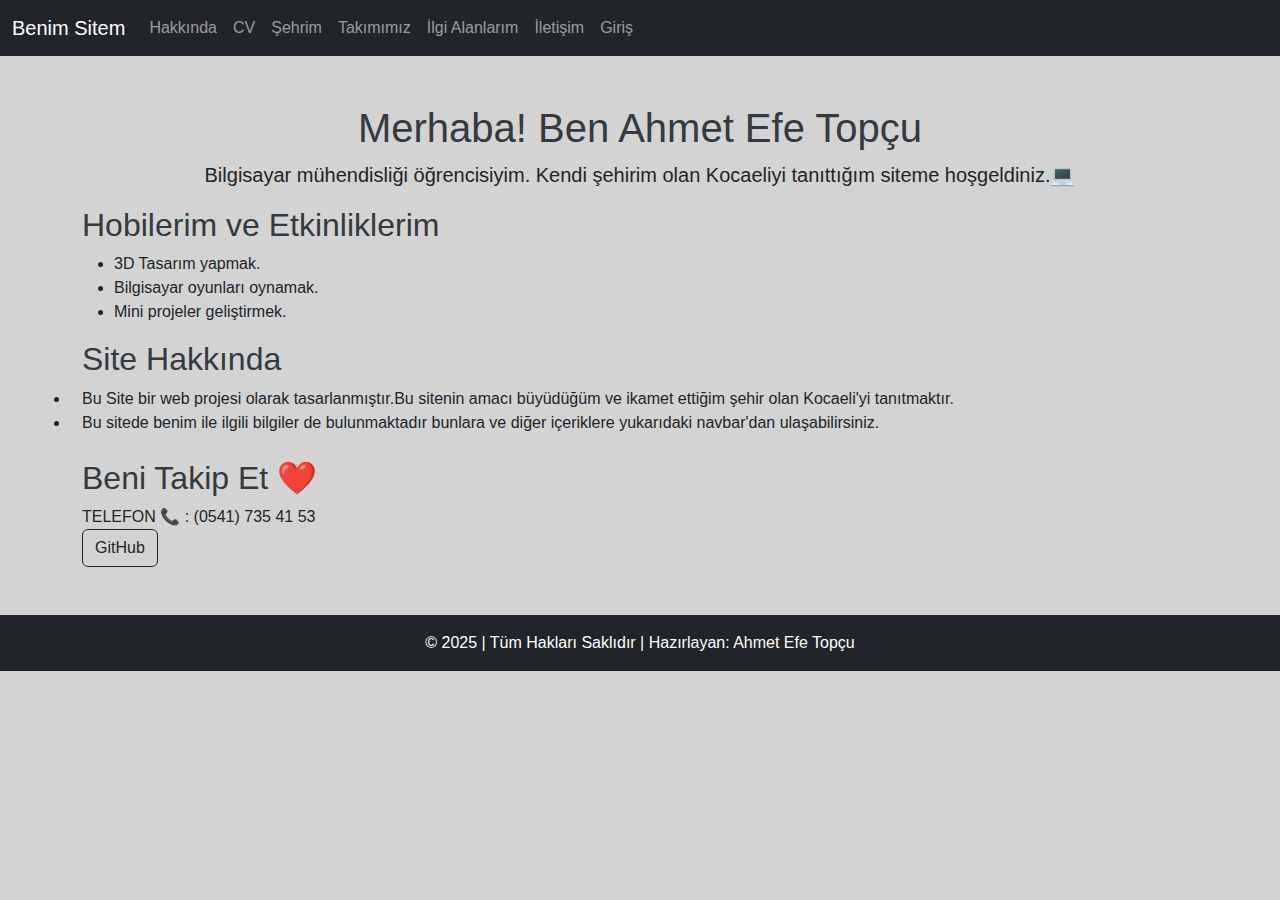
<file: index.html>
<!DOCTYPE html>
<html lang="tr">
<head>
  <meta charset="UTF-8">
  <title>Benim Web Sitem</title>
  <meta name="viewport" content="width=device-width, initial-scale=1">
  <link href="https://cdn.jsdelivr.net/npm/bootstrap@5.3.2/dist/css/bootstrap.min.css" rel="stylesheet">
  <link href="style.css" rel="stylesheet">
</head>
<body>

  <!-- 🧭 NAVBAR(Navigasyon çubuğu) -->
  <nav class="navbar navbar-expand-lg navbar-dark bg-dark">
    <div class="container-fluid">
      <a class="navbar-brand" href="#">Benim Sitem </a>
      <button class="navbar-toggler" type="button" data-bs-toggle="collapse" data-bs-target="#menu">
        <span class="navbar-toggler-icon"></span>
      </button>
      <div class="collapse navbar-collapse" id="menu">
        <ul class="navbar-nav me-auto mb-2 mb-lg-0">
          <li class="nav-item"><a class="nav-link" href="index.html">Hakkında</a></li>
          <li class="nav-item"><a class="nav-link" href="cv.html">CV</a></li>
          <li class="nav-item"><a class="nav-link" href="sehrim.html">Şehrim</a></li>
          <li class="nav-item"><a class="nav-link" href="takimimiz.html">Takımımız</a></li>
          <li class="nav-item"><a class="nav-link" href="ilgi-alanlarim.html">İlgi Alanlarım</a></li>
          <li class="nav-item"><a class="nav-link" href="iletisim.html">İletişim</a></li>
          <li class="nav-item"><a class="nav-link" href="login.html">Giriş</a></li>
        </ul>
      </div>
    </div>
  </nav>

  <!-- 🧍 KİŞİSEL TANITIM -->
  <div class="container my-5">
    <h1 class="text-center">Merhaba! Ben Ahmet Efe Topçu</h1>
    <p class="lead text-center">Bilgisayar mühendisliği öğrencisiyim. Kendi şehirim olan Kocaeliyi tanıttığım siteme hoşgeldiniz.💻</p>

    <h2>Hobilerim ve Etkinliklerim</h2>
    <ul>
      <li>3D Tasarım yapmak.</li>
      <li>Bilgisayar oyunları oynamak.</li>
      <li>Mini projeler geliştirmek.</li>
    </ul>

    <h2>Site Hakkında</h2>
    <div class="row">
      <li>Bu Site bir web projesi olarak tasarlanmıştır.Bu sitenin amacı büyüdüğüm ve ikamet ettiğim şehir olan Kocaeli'yi tanıtmaktır.</li>
      <li>Bu sitede benim ile ilgili bilgiler de bulunmaktadır bunlara ve diğer içeriklere yukarıdaki navbar'dan ulaşabilirsiniz.</li>
    </div>

    <h2 class="mt-4">Beni Takip Et ❤️</h2>
    TELEFON 📞 : (0541) 735 41 53<br>
    <a href="https://github.com/GameSwitchZ" target="_blank" class="btn btn-outline-dark">GitHub</a>
  </div>

  <!-- 🦶 FOOTER -->
  <footer class="bg-dark text-white text-center py-3">
    © 2025 | Tüm Hakları Saklıdır | Hazırlayan: Ahmet Efe Topçu
  </footer>

  <script src="https://cdn.jsdelivr.net/npm/bootstrap@5.3.2/dist/js/bootstrap.bundle.min.js"></script>
</body>
</html>
</file>
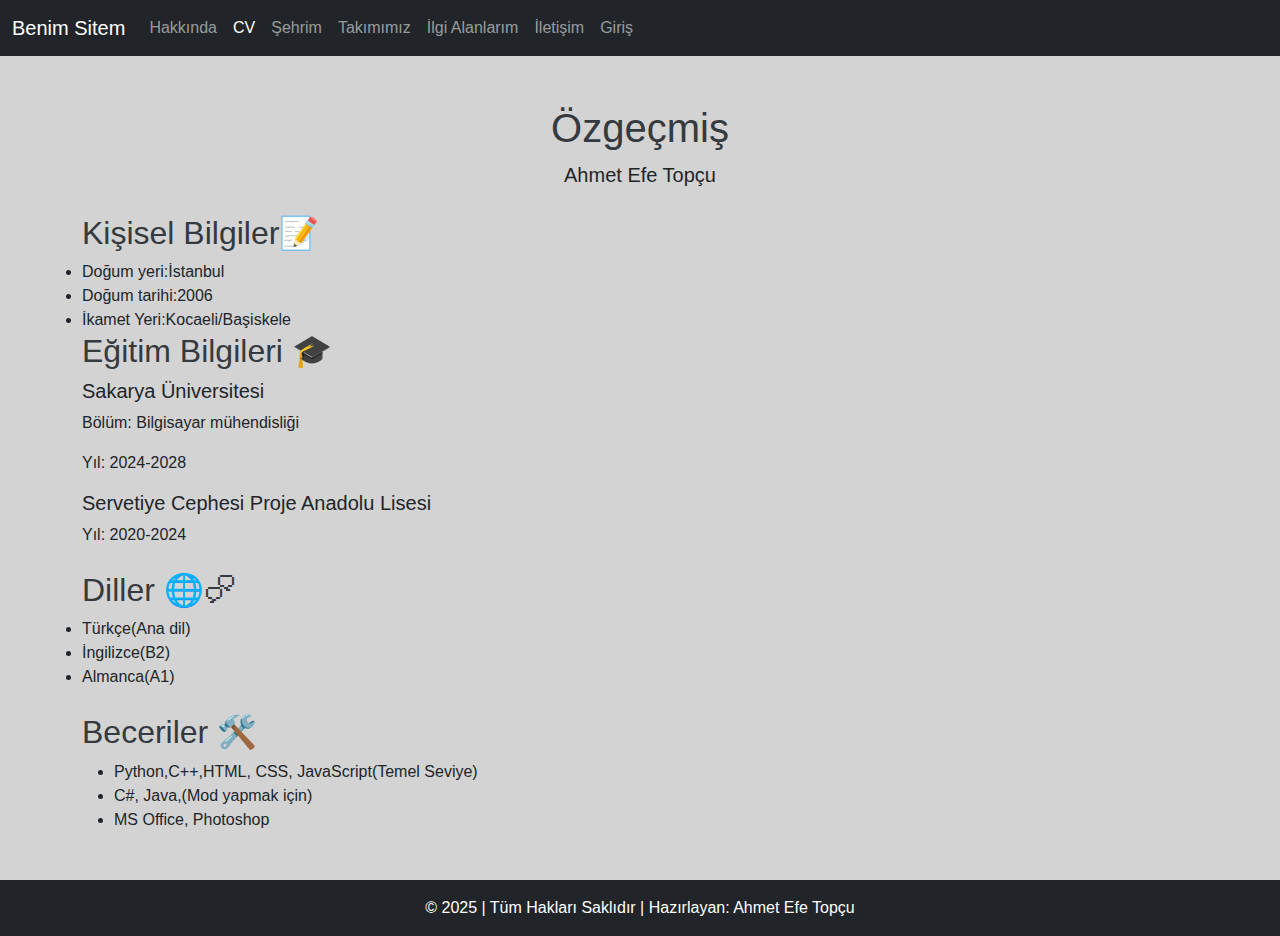
<file: cv.html>
<!DOCTYPE html>
<html lang="tr">
<head>
  <meta charset="UTF-8">
  <title>CV - Benim Web Sitem</title>
  <meta name="viewport" content="width=device-width, initial-scale=1">
  <link href="https://cdn.jsdelivr.net/npm/bootstrap@5.3.2/dist/css/bootstrap.min.css" rel="stylesheet">
  <link href="style.css" rel="stylesheet">
</head>
<body>

  <!-- Navbar -->
  <nav class="navbar navbar-expand-lg navbar-dark bg-dark">
    <div class="container-fluid">
      <a class="navbar-brand" href="#">Benim Sitem</a>
      <button class="navbar-toggler" type="button" data-bs-toggle="collapse" data-bs-target="#menu">
        <span class="navbar-toggler-icon"></span>
      </button>
      <div class="collapse navbar-collapse" id="menu">
        <ul class="navbar-nav me-auto mb-2 mb-lg-0">
          <li class="nav-item"><a class="nav-link" href="index.html">Hakkında</a></li>
          <li class="nav-item"><a class="nav-link active" href="#">CV</a></li>
          <li class="nav-item"><a class="nav-link" href="sehrim.html">Şehrim</a></li>
          <li class="nav-item"><a class="nav-link" href="takimimiz.html">Takımımız</a></li>
          <li class="nav-item"><a class="nav-link" href="ilgi-alanlarim.html">İlgi Alanlarım</a></li>
          <li class="nav-item"><a class="nav-link" href="iletisim.html">İletişim</a></li>
          <li class="nav-item"><a class="nav-link" href="login.html">Giriş</a></li>
        </ul>
      </div>
    </div>
  </nav>

  <!-- Ana İçerik -->
  <main class="container my-5">
    <header class="text-center mb-4">
      <h1>Özgeçmiş</h1>
      <p class="lead">Ahmet Efe Topçu</p>
    </header>
    <section>
      <h2>Kişisel Bilgiler📝</h2>
      <article>
        <li>Doğum yeri:İstanbul</li>
        <li>Doğum tarihi:2006</li>
        <li>İkamet Yeri:Kocaeli/Başiskele</li>
      </article>
    <section>
      <h2>Eğitim Bilgileri 🎓</h2>
      <article>
        <h5>Sakarya Üniversitesi</h5>
        <p>Bölüm: Bilgisayar mühendisliği</p>
        <p>Yıl: 2024-2028</p>
      </article>
      <article>
        <h5>Servetiye Cephesi Proje Anadolu Lisesi</h5>
        <p>Yıl: 2020-2024</p>
      </article>
    </section>

    <section class="mt-4">
      <h2>Diller 🌐🗪</h2>
      <article>
        <li>Türkçe(Ana dil)</li>
        <li>İngilizce(B2)</li>
        <li>Almanca(A1)</li>
      </article>
    </section>

    <section class="mt-4">
      <h2>Beceriler 🛠️</h2>
      <ul>
        <li>Python,C++,HTML, CSS, JavaScript(Temel Seviye)</li>
        <li>C#, Java,(Mod yapmak için)</li>
        <li>MS Office, Photoshop</li>
      </ul>
    </section>
      </ul>
    </aside>
  </main>

  <!-- Footer -->
  <footer class="bg-dark text-white text-center py-3">
    © 2025 | Tüm Hakları Saklıdır | Hazırlayan: Ahmet Efe Topçu
  </footer>

  <script src="https://cdn.jsdelivr.net/npm/bootstrap@5.3.2/dist/js/bootstrap.bundle.min.js"></script>
</body>
</html>
</file>
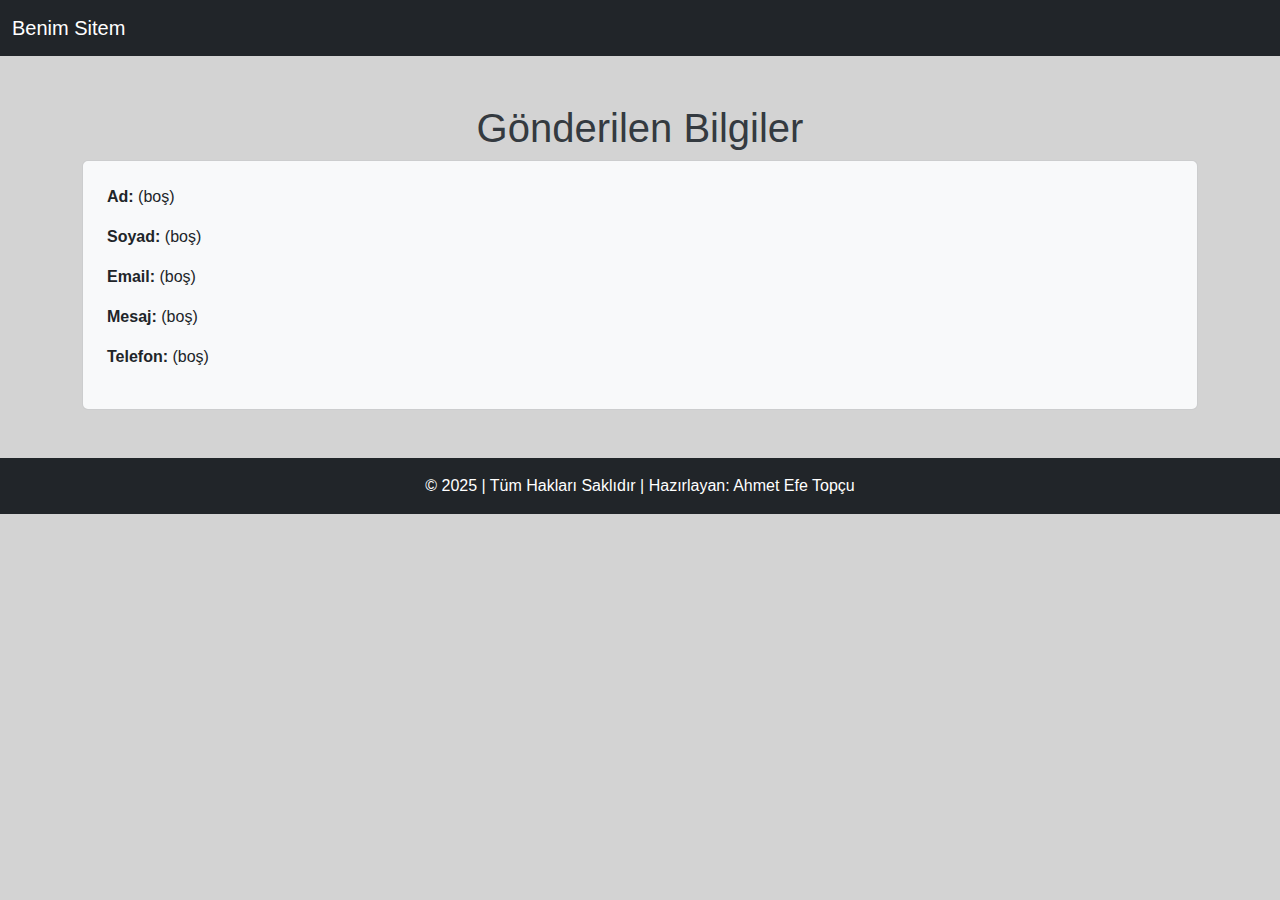
<file: goster.html>
<!DOCTYPE html>
<html lang="tr">
<head>
  <meta charset="UTF-8">
  <title>Gönderilen Bilgiler - Benim Web Sitem</title>
  <meta name="viewport" content="width=device-width, initial-scale=1">
  <link href="https://cdn.jsdelivr.net/npm/bootstrap@5.3.2/dist/css/bootstrap.min.css" rel="stylesheet">
  <link href="style.css" rel="stylesheet">
</head>
<body>

<!-- Navbar -->
<nav class="navbar navbar-expand-lg navbar-dark bg-dark">
  <div class="container-fluid">
    <a class="navbar-brand" href="#">Benim Sitem </a>
  </div>
</nav>

<!-- Bilgiler -->
<div class="container my-5">
  <h1 class="text-center">Gönderilen Bilgiler</h1>
  <div class="card p-4 bg-light">
    <p><strong>Ad:</strong> <span id="gAd"></span></p>
    <p><strong>Soyad:</strong> <span id="gSoyad"></span></p>
    <p><strong>Email:</strong> <span id="gEmail"></span></p>
    <p><strong>Mesaj:</strong> <span id="gMesaj"></span></p>
    <p><strong>Telefon:</strong> <span id="gTelefon"></span></p>
  </div>
</div>

<!-- Footer -->
<footer class="bg-dark text-white text-center py-3">
  © 2025 | Tüm Hakları Saklıdır | Hazırlayan: Ahmet Efe Topçu
</footer>

<script>
  // URL'den parametreleri çekme
  const params = new URLSearchParams(window.location.search);

  document.getElementById("gAd").innerText = params.get("ad") || "(boş)";
  document.getElementById("gSoyad").innerText = params.get("soyad") || "(boş)";
  document.getElementById("gEmail").innerText = params.get("email") || "(boş)";
  document.getElementById("gTelefon").innerText = params.get("Telefon") || "(boş)";
  document.getElementById("gMesaj").innerText = params.get("mesaj") || "(boş)";
</script>

</body>
</html>
</file>
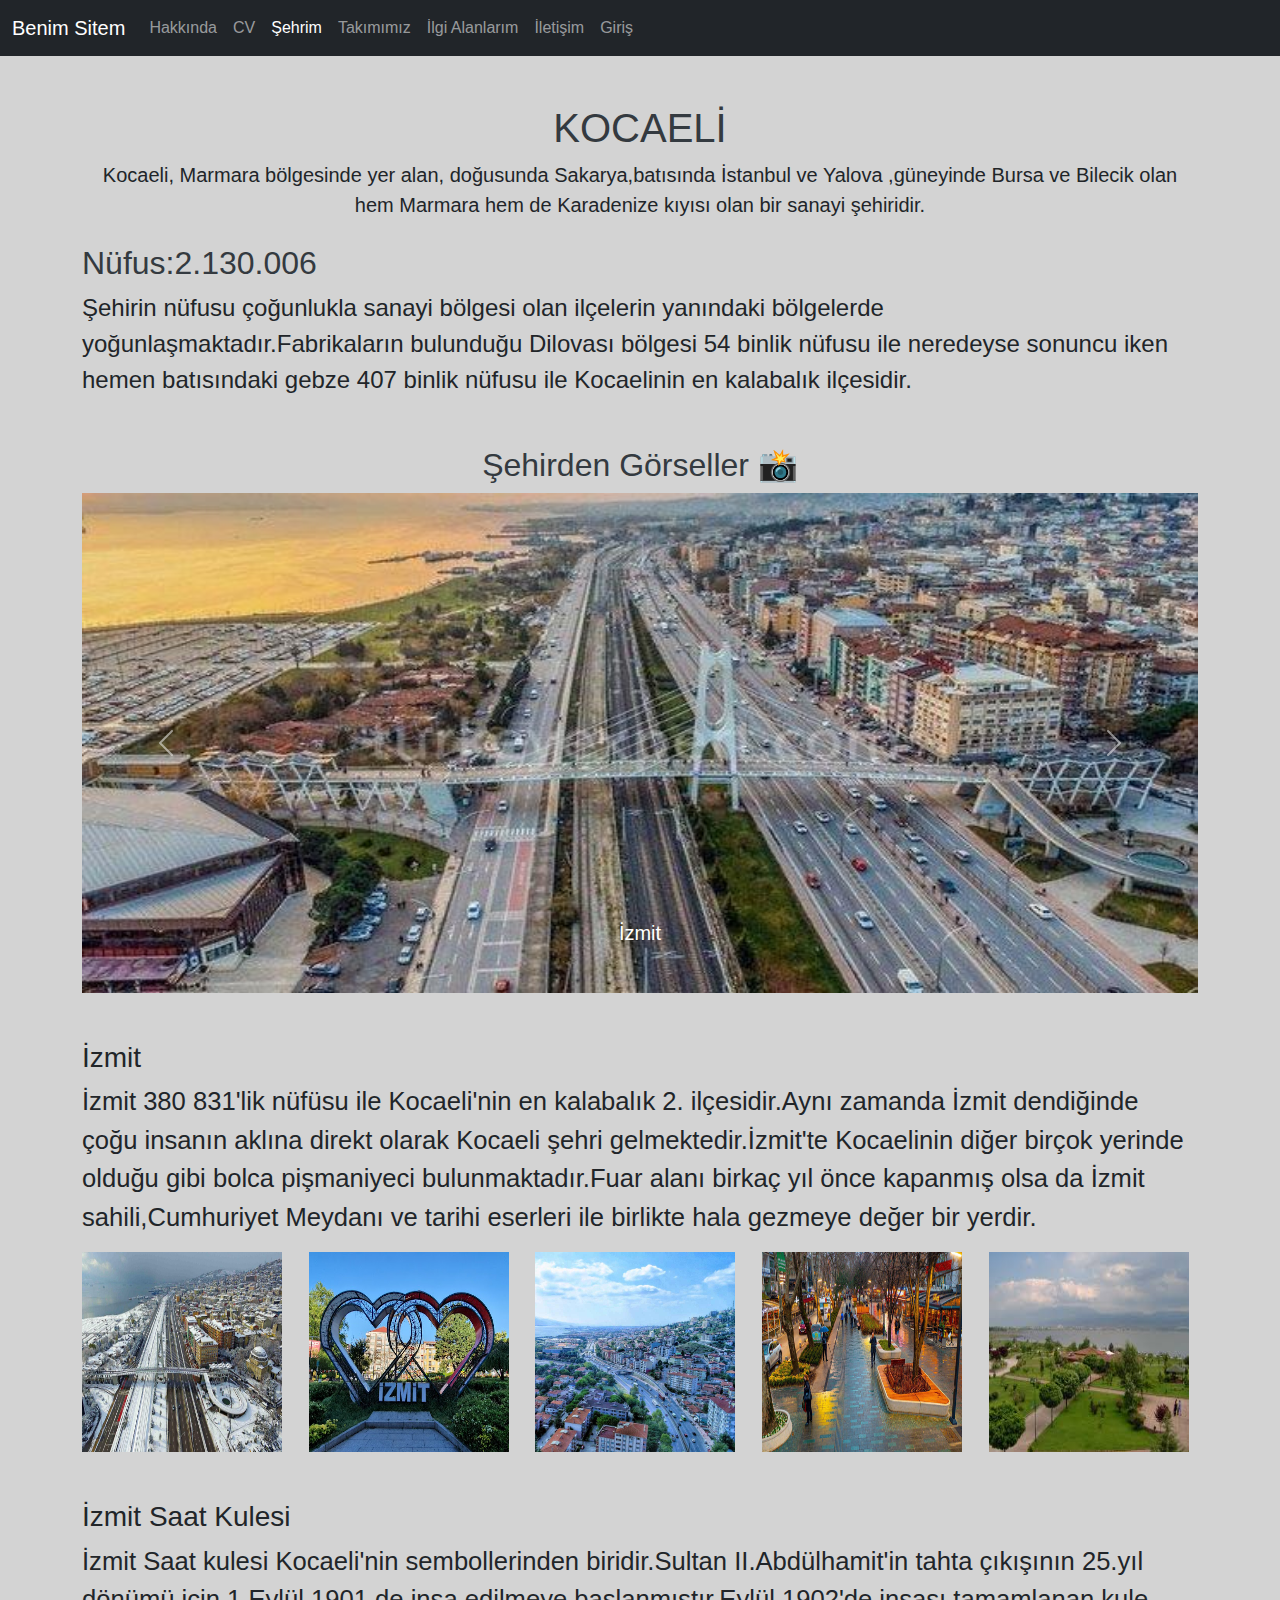
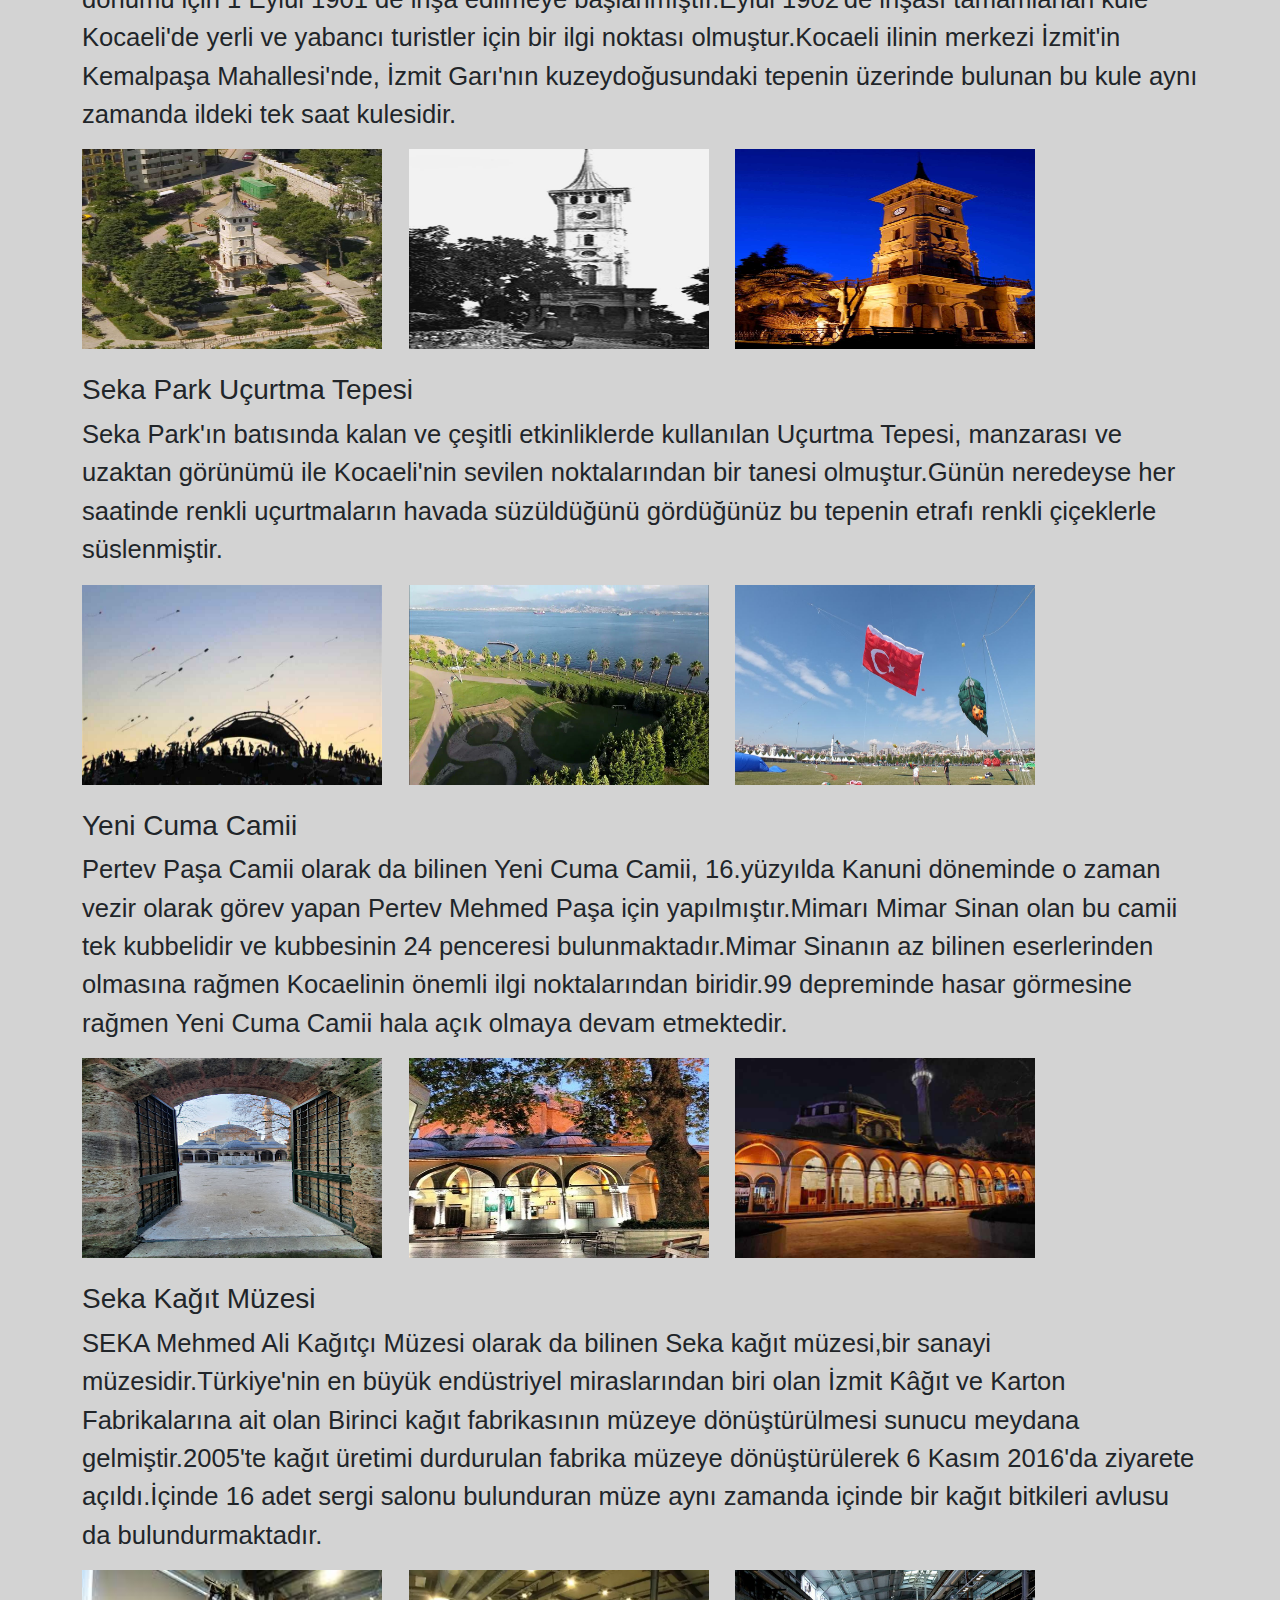
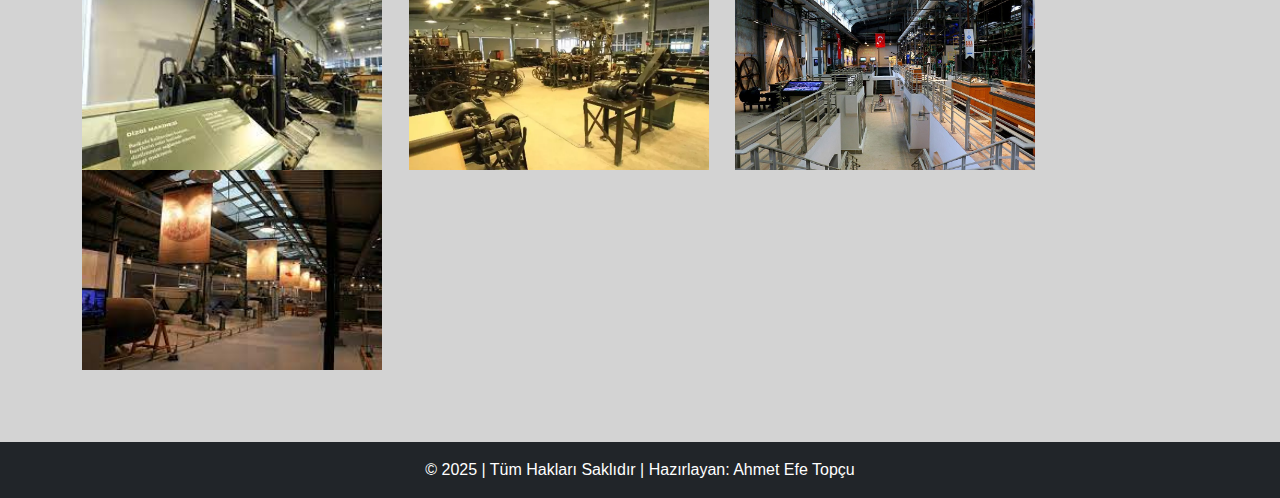
<file: sehrim.html>
<!DOCTYPE html>
<html lang="tr">
<head>
  <meta charset="UTF-8">
  <title>Şehrim - Benim Web Sitem</title>
  <meta name="viewport" content="width=device-width, initial-scale=1">
  <link href="https://cdn.jsdelivr.net/npm/bootstrap@5.3.2/dist/css/bootstrap.min.css" rel="stylesheet">
  <link href="style.css" rel="stylesheet">
</head>
<body>

  <!-- Navbar -->
  <nav class="navbar navbar-expand-lg navbar-dark bg-dark">
    <div class="container-fluid">
      <a class="navbar-brand" href="#">Benim Sitem </a>
      <button class="navbar-toggler" type="button" data-bs-toggle="collapse" data-bs-target="#menu">
        <span class="navbar-toggler-icon"></span>
      </button>
      <div class="collapse navbar-collapse" id="menu">
        <ul class="navbar-nav me-auto mb-2 mb-lg-0">
          <li class="nav-item"><a class="nav-link" href="index.html">Hakkında</a></li>
          <li class="nav-item"><a class="nav-link" href="cv.html">CV</a></li>
          <li class="nav-item"><a class="nav-link active" href="#">Şehrim</a></li>
          <li class="nav-item"><a class="nav-link" href="takimimiz.html">Takımımız</a></li>
          <li class="nav-item"><a class="nav-link" href="ilgi-alanlarim.html">İlgi Alanlarım</a></li>
          <li class="nav-item"><a class="nav-link" href="iletisim.html">İletişim</a></li>
          <li class="nav-item"><a class="nav-link" href="login.html">Giriş</a></li>
        </ul>
      </div>
    </div>
  </nav>

  <!-- Şehir Bilgileri -->
  <main class="container my-5">
    <header class="mb-4 text-center">
      <h1>KOCAELİ</h1>
      <p class="lead">Kocaeli, Marmara bölgesinde yer alan, doğusunda Sakarya,batısında İstanbul ve Yalova ,güneyinde Bursa ve Bilecik olan hem Marmara hem de Karadenize kıyısı olan bir sanayi şehiridir.</p>
    </header>

    <section>
      <h2>Nüfus:2.130.006</h2>
      <p style="font-size: 150%;">Şehirin nüfusu çoğunlukla sanayi bölgesi olan ilçelerin yanındaki bölgelerde yoğunlaşmaktadır.Fabrikaların bulunduğu Dilovası bölgesi 54 binlik nüfusu ile neredeyse sonuncu iken hemen batısındaki gebze 407 binlik nüfusu ile Kocaelinin en kalabalık ilçesidir.</p>
    </section>
  </main>

  <!-- Slider Alanı -->
  <div class="container mb-5">
    <h2 class="text-center">Şehirden Görseller 📸</h2>
    <div id="sehirSlider" class="carousel slide" data-bs-ride="carousel"> <!--atlı karınca sliderını kullanmak istedim-->
      <div class="carousel-inner">
        <!-- SLIDE 1 -->
        <div class="carousel-item active">
          <img src="kocaeli.jpg" class="d-block w-100" alt="İzmit" height="500px">
          <div class="carousel-caption d-none d-md-block">
            <h5><a href="#icerik1" class="text-white text-decoration-none">İzmit</a></h5>
          </div>
        </div>
        <!-- SLIDE 2 -->
        <div class="carousel-item">
          <img src="saatkulesi.jpg" class="d-block w-100" alt="İzmit Saat Kulesi"height="500px">
          <div class="carousel-caption d-none d-md-block">
            <h5><a href="#icerik2" class="text-white text-decoration-none">İzmit Saat Kulesi</a></h5>
          </div>        
        </div>
        <!-- SLIDE 3 -->
        <div class="carousel-item">
          <img src="tepe.jpg" class="d-block w-100" alt="Seka Park Uçurtma Tepesi" height="500px">
          <div class="carousel-caption d-none d-md-block">
            <h5><a href="#icerik3" class="text-white text-decoration-none">Seka Park Uçurtma Tepesi</a></h5>
          </div>
        </div>
        <!-- SLIDE 4 -->
        <div class="carousel-item">
          <img src="cami.jpg" class="d-block w-100" alt="yeni Cuma Camii" height="500px">
          <div class="carousel-caption d-none d-md-block">
            <h5><a href="#icerik4" class="text-white text-decoration-none">Yeni Cuma Camii</a></h5>      
          </div>
        </div>
          <!-- SLIDE 5 -->
            <div class="carousel-item">
          <img src="muze.jpg" class="d-block w-100" alt="Seka Kağıt Müzesi" height="500px">
          <div class="carousel-caption d-none d-md-block">
            <h5><a href="#icerik5" class="text-white text-decoration-none">Seka Kağıt Müzesi</a></h5>
            </div>
      
        </div>
      </div>

      <!-- Kontroller -->
      <button class="carousel-control-prev" type="button" data-bs-target="#sehirSlider" data-bs-slide="prev">
        <span class="carousel-control-prev-icon"></span>
      </button>
      <button class="carousel-control-next" type="button" data-bs-target="#sehirSlider" data-bs-slide="next">
        <span class="carousel-control-next-icon"></span>
      </button>
    </div>
  </div>

  <!-- Slider Bağlantılı İçerikler -->
  <div class="container mb-5">
    <section id="icerik1">
      <h3>İzmit</h3>
      <p style="font-size :160%;">İzmit 380 831'lik nüfüsu ile Kocaeli'nin en kalabalık 2. ilçesidir.Aynı zamanda İzmit dendiğinde çoğu insanın aklına direkt olarak Kocaeli şehri gelmektedir.İzmit'te Kocaelinin diğer birçok yerinde olduğu gibi bolca pişmaniyeci bulunmaktadır.Fuar alanı birkaç yıl önce kapanmış olsa da İzmit sahili,Cumhuriyet Meydanı ve tarihi eserleri ile birlikte hala gezmeye değer bir yerdir.</p>
    </section>
    <img src="iz1.jpg" alt="izmit" width="200" height="200">
    &nbsp;&nbsp;&nbsp;&nbsp;
    <img src="iz2.jpg" alt="izmit" width="200" height="200">
     &nbsp;&nbsp;&nbsp;&nbsp;
    <img src="iz3.jpg" alt="izmit" width="200" height="200">
     &nbsp;&nbsp;&nbsp;&nbsp;
      <img src="iz4.jpg" alt="izmit" width="200" height="200">
     &nbsp;&nbsp;&nbsp;&nbsp;
      <img src="iz5.jpg" alt="izmit" width="200" height="200">
     &nbsp;&nbsp;&nbsp;&nbsp;
    <br><br>

    <section id="icerik2">
      <h3>İzmit Saat Kulesi</h3>
      <p style="font-size :160%;">İzmit Saat kulesi Kocaeli'nin sembollerinden biridir.Sultan II.Abdülhamit'in tahta çıkışının 25.yıl dönümü için 1 Eylül 1901 de inşa edilmeye başlanmıştır.Eylül 1902'de inşası tamamlanan kule Kocaeli'de yerli ve yabancı turistler için bir ilgi noktası olmuştur.Kocaeli ilinin merkezi İzmit'in Kemalpaşa Mahallesi'nde, İzmit Garı'nın kuzeydoğusundaki tepenin üzerinde bulunan bu kule aynı zamanda ildeki tek saat kulesidir.</p>
    </section>
    <img src="saat1.jpg " alt="saat" width="300" height="200">
    &nbsp;&nbsp;&nbsp;&nbsp;
    <img src="saat2.jpg" alt="saat" width="300" height="200">
    &nbsp;&nbsp;&nbsp;&nbsp;
    <img src="saat3.jpg" alt="saat" width="300" height="200">
    &nbsp;&nbsp;&nbsp;&nbsp;
     <br><br>

    <section id="icerik3">
      <h3>Seka Park Uçurtma Tepesi</h3>
      <p style="font-size :160%;" >Seka Park'ın batısında kalan ve çeşitli etkinliklerde kullanılan Uçurtma Tepesi, manzarası ve uzaktan görünümü ile Kocaeli'nin sevilen noktalarından bir tanesi olmuştur.Günün neredeyse her saatinde renkli uçurtmaların havada süzüldüğünü gördüğünüz bu tepenin etrafı renkli çiçeklerle süslenmiştir.</p>
    </section>
    <img src="uç1.jpg " alt="ucurtma" width="300" height="200">
    &nbsp;&nbsp;&nbsp;&nbsp;
    <img src="uç2.jpg" alt="ucurtma" width="300" height="200">
    &nbsp;&nbsp;&nbsp;&nbsp;
    <img src="uç3.jpg" alt="ucurtma" width="300" height="200">
    &nbsp;&nbsp;&nbsp;&nbsp;
     <br><br>
    <section id="icerik4">
      <h3>Yeni Cuma Camii</h3>
      <p  style="font-size :160%;">Pertev Paşa Camii olarak da bilinen Yeni Cuma Camii, 16.yüzyılda Kanuni döneminde o zaman vezir olarak görev yapan Pertev Mehmed Paşa için yapılmıştır.Mimarı Mimar Sinan olan bu camii tek kubbelidir ve kubbesinin 24 penceresi bulunmaktadır.Mimar Sinanın az bilinen eserlerinden olmasına rağmen Kocaelinin önemli ilgi noktalarından biridir.99 depreminde hasar görmesine rağmen Yeni Cuma Camii hala açık olmaya devam etmektedir.</p>
    </section>
    <img src="cami1.jpg" alt="cami" width="300" height="200">
    &nbsp;&nbsp;&nbsp;&nbsp;
    <img src="cami2.jpg" alt="cami" width="300" height="200">
    &nbsp;&nbsp;&nbsp;&nbsp;
    <img src="cami3.jpg" alt="cami" width="300" height="200">
    &nbsp;&nbsp;&nbsp;&nbsp;
    <br><br>
    <section id="icerik5">
      <h3>Seka Kağıt Müzesi</h3>
      <p style="font-size:160%;">SEKA Mehmed Ali Kağıtçı Müzesi olarak da bilinen Seka kağıt müzesi,bir sanayi müzesidir.Türkiye'nin en büyük endüstriyel miraslarından biri olan İzmit Kâğıt ve Karton Fabrikalarına ait olan Birinci kağıt fabrikasının müzeye dönüştürülmesi sunucu meydana gelmiştir.2005'te kağıt üretimi durdurulan fabrika müzeye dönüştürülerek 6 Kasım 2016'da ziyarete açıldı.İçinde 16 adet sergi salonu bulunduran müze aynı zamanda içinde bir kağıt bitkileri avlusu da bulundurmaktadır. </p>
    </section>
    <img src="müze1.jpg" alt="muze" width="300" height="200">
    &nbsp;&nbsp;&nbsp;&nbsp;
    <img src="müze2.jpg" alt="muze" width="300" height="200">
    &nbsp;&nbsp;&nbsp;&nbsp;
    <img src="müze3.jpg" alt="muze" width="300" height="200">
    &nbsp;&nbsp;&nbsp;&nbsp;
    <img src="müze4.jpg" alt="muze" width="300" height="200">
    &nbsp;&nbsp;&nbsp;&nbsp;
    <br><br>
  </div>

  <!-- Footer -->
  <footer class="bg-dark text-white text-center py-3">
    © 2025 | Tüm Hakları Saklıdır | Hazırlayan: Ahmet Efe Topçu
  </footer>

  <script src="https://cdn.jsdelivr.net/npm/bootstrap@5.3.2/dist/js/bootstrap.bundle.min.js"></script>
</body>
</html>
</file>
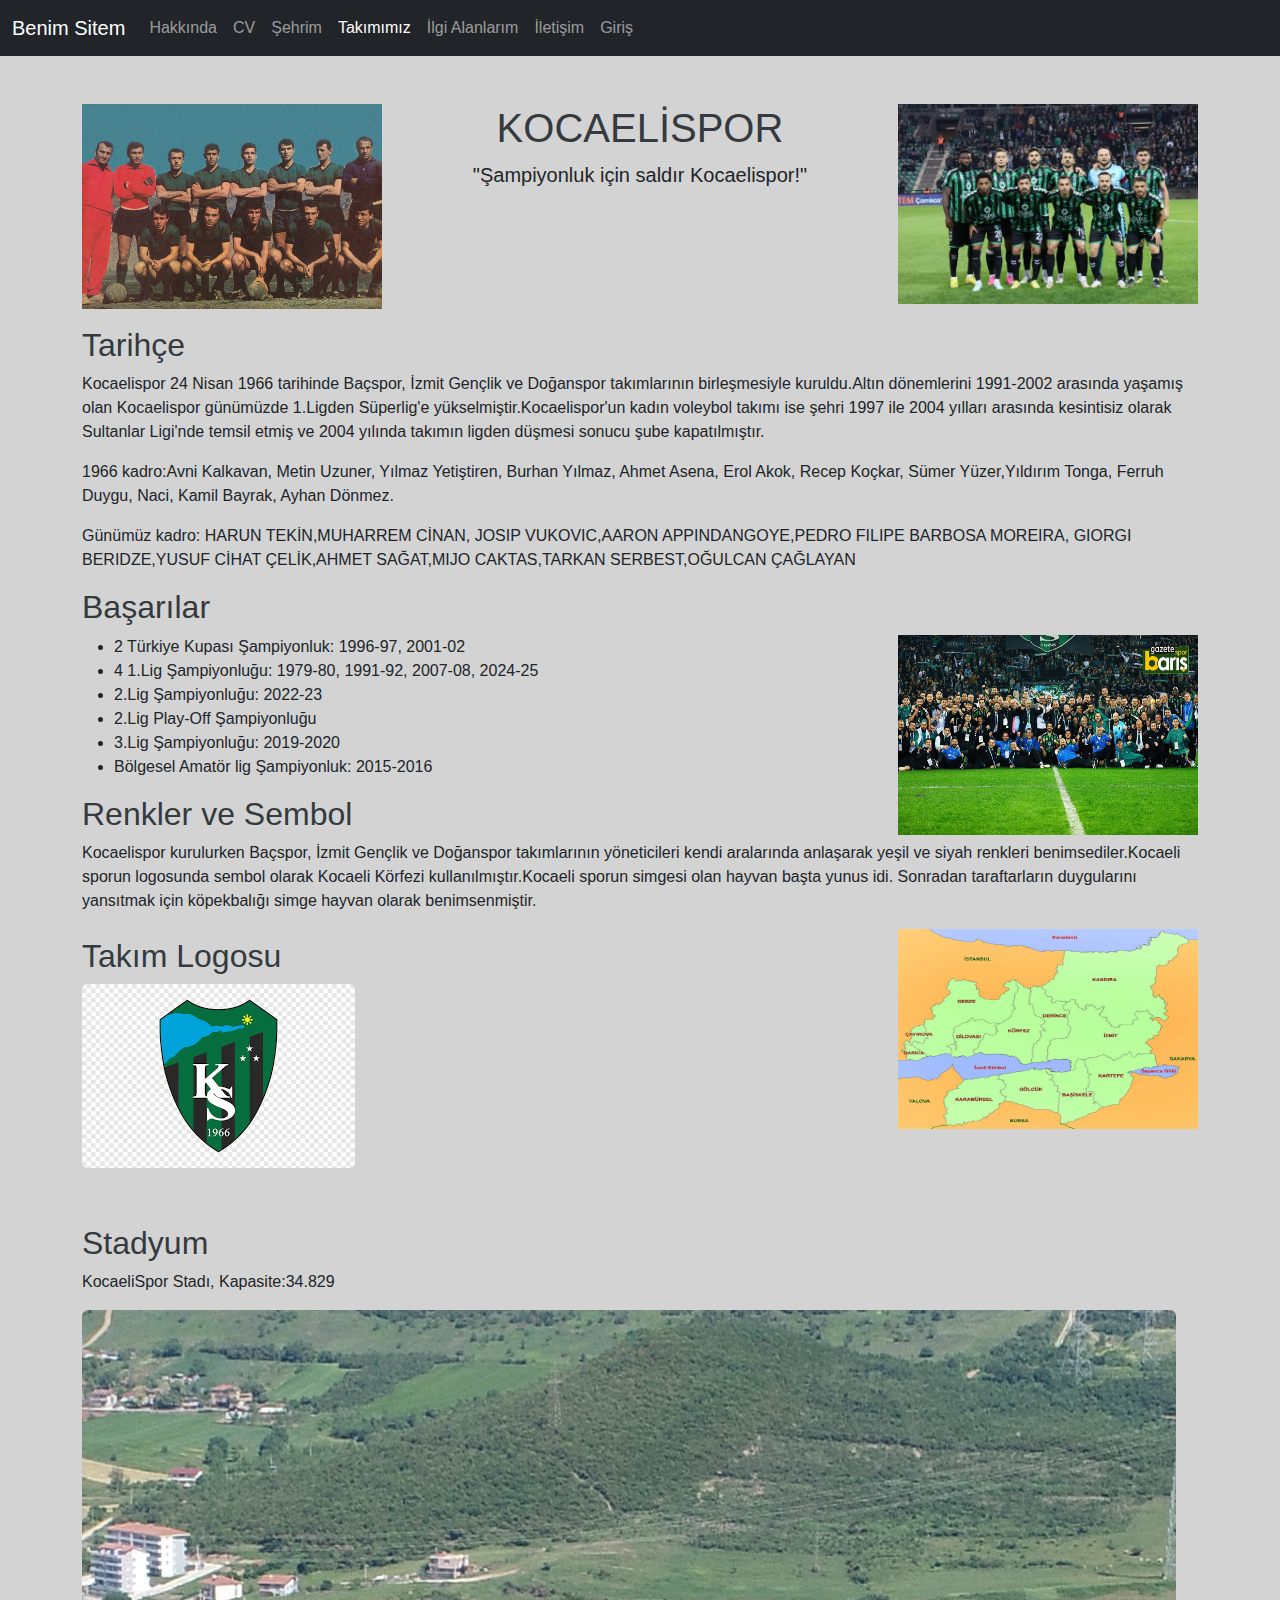
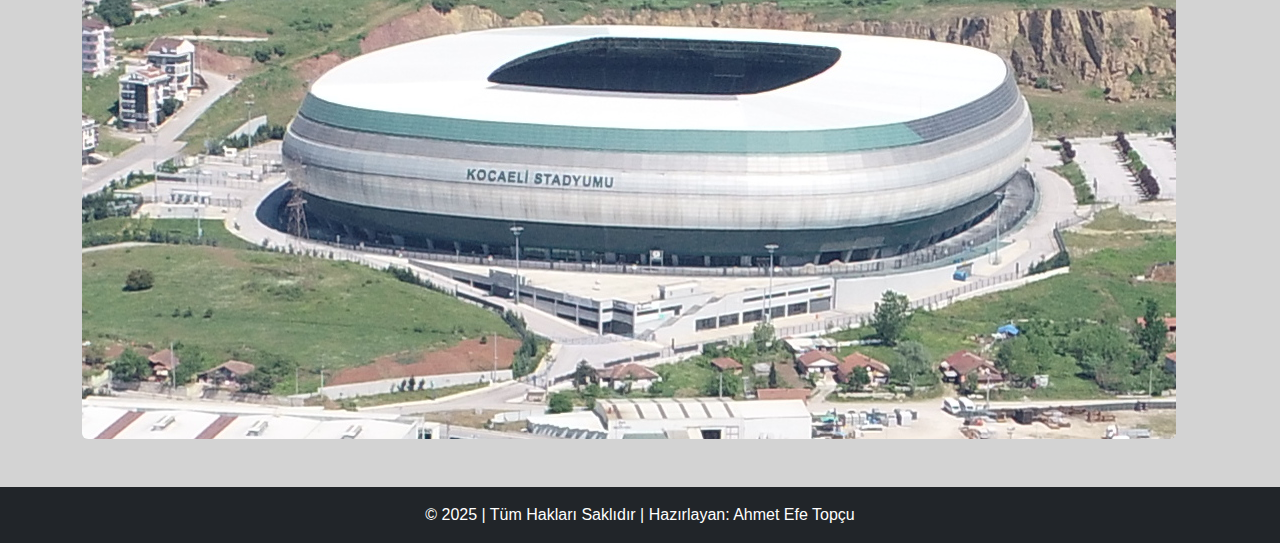
<file: takimimiz.html>
<!DOCTYPE html>
<html lang="tr">
<head>
  <meta charset="UTF-8">
  <title>Takımımız - Benim Web Sitem</title>
  <meta name="viewport" content="width=device-width, initial-scale=1">
  <link href="https://cdn.jsdelivr.net/npm/bootstrap@5.3.2/dist/css/bootstrap.min.css" rel="stylesheet">
  <link href="style.css" rel="stylesheet">
</head>
<body>

  <!-- Navbar -->
  <nav class="navbar navbar-expand-lg navbar-dark bg-dark">
    <div class="container-fluid">
      <a class="navbar-brand" href="#">Benim Sitem </a>
      <button class="navbar-toggler" type="button" data-bs-toggle="collapse" data-bs-target="#menu">
        <span class="navbar-toggler-icon"></span>
      </button>
      <div class="collapse navbar-collapse" id="menu">
        <ul class="navbar-nav me-auto mb-2 mb-lg-0">
          <li class="nav-item"><a class="nav-link" href="index.html">Hakkında</a></li>
          <li class="nav-item"><a class="nav-link" href="cv.html">CV</a></li>
          <li class="nav-item"><a class="nav-link" href="sehrim.html">Şehrim</a></li>
          <li class="nav-item"><a class="nav-link active" href="#">Takımımız</a></li>
          <li class="nav-item"><a class="nav-link" href="ilgi-alanlarim.html">İlgi Alanlarım</a></li>
          <li class="nav-item"><a class="nav-link" href="iletisim.html">İletişim</a></li>
          <li class="nav-item"><a class="nav-link" href="login.html">Giriş</a></li>
        </ul>
      </div>
    </div>
  </nav>

  <!-- Takım Bilgileri -->
  <main class="container my-5">
    <header class="mb-4 text-center">
        <img src="66.jpg" alt="Kadro" align="left" class="img-fluid mb-3" width="300" height="300">
        <img src="25.jpg" alt="Kadro" align="right" class="img-fluid mb-3" width="300" height="300" >
      <h1>KOCAELİSPOR</h1>
      <p class="lead">"Şampiyonluk için saldır Kocaelispor!"</p>
      
      <br><br><br><br>
    </header>

    <section>
      <h2>Tarihçe</h2>
      <p>Kocaelispor 24 Nisan 1966 tarihinde Baçspor, İzmit Gençlik ve Doğanspor takımlarının birleşmesiyle kuruldu.Altın dönemlerini 1991-2002 arasında yaşamış olan Kocaelispor günümüzde 1.Ligden Süperlig'e yükselmiştir.Kocaelispor'un kadın voleybol takımı ise şehri 1997 ile 2004 yılları arasında kesintisiz olarak Sultanlar Ligi'nde temsil etmiş ve 2004 yılında takımın ligden düşmesi sonucu şube kapatılmıştır.</p>
      <p>1966 kadro:Avni Kalkavan, Metin Uzuner, Yılmaz Yetiştiren, Burhan Yılmaz, Ahmet Asena, Erol Akok, Recep Koçkar, Sümer Yüzer,Yıldırım Tonga, Ferruh Duygu, Naci, Kamil Bayrak, Ayhan Dönmez. </p>
      <p>Günümüz kadro: HARUN TEKİN,MUHARREM CİNAN, JOSIP VUKOVIC,AARON APPINDANGOYE,PEDRO FILIPE BARBOSA MOREIRA, GIORGI BERIDZE,YUSUF CİHAT ÇELİK,AHMET SAĞAT,MIJO CAKTAS,TARKAN SERBEST,OĞULCAN ÇAĞLAYAN</p>
      <h2>Başarılar</h2>
      <ul>
        <img src="sampiyon.jpg" alt="Şampiyonluk" width="300" height="200" align="right">
        <li>2 Türkiye Kupası Şampiyonluk: 1996-97, 2001-02</li>
        <li>4 1.Lig Şampiyonluğu:  1979-80, 1991-92, 2007-08, 2024-25</li>
        <li>2.Lig Şampiyonluğu: 2022-23</li>
        <li>2.Lig Play-Off Şampiyonluğu</li>
        <li>3.Lig Şampiyonluğu: 2019-2020</li>
        <li>Bölgesel Amatör lig Şampiyonluk: 2015-2016</li>
      </ul>

      <h2>Renkler ve Sembol</h2>
      <p>Kocaelispor kurulurken Baçspor, İzmit Gençlik ve Doğanspor takımlarının yöneticileri kendi aralarında anlaşarak yeşil ve siyah renkleri benimsediler.Kocaeli sporun logosunda sembol olarak Kocaeli Körfezi kullanılmıştır.Kocaeli sporun simgesi olan hayvan başta yunus idi. Sonradan taraftarların duygularını yansıtmak için köpekbalığı simge hayvan olarak benimsenmiştir. </p>
      <img src="harita.jpg" alt="körfez" width="300" height="200" align="right">
    </section>

    <section class="mt-4">
      <h2>Takım Logosu</h2>
      <img src="logo.png" style="background:transparent;" align="left"  class="img-fluid rounded mx-auto d-block" alt="Takım Logosu" style="max-height:200px;">
      <br><br><br><br><br><br><br><br><br>
    </section>

    <section class="mt-4">
      <h2>Stadyum</h2>
      <p>KocaeliSpor Stadı, Kapasite:34.829</p>
      <img src="stad.jpg" class="img-fluid rounded" alt="Stadyum Görseli">
    </section>
  </main>

  <!-- Footer -->
  <footer class="bg-dark text-white text-center py-3">
    © 2025 | Tüm Hakları Saklıdır | Hazırlayan: Ahmet Efe Topçu
  </footer>

  <script src="https://cdn.jsdelivr.net/npm/bootstrap@5.3.2/dist/js/bootstrap.bundle.min.js"></script>
</body>
</html>
</file>
<file: style.css>
body {
    font-family: 'Segoe UI', sans-serif;
    background-color: lightgray;
  }
  
  h1, h2 {
    color: #343a40; /* Şampiyon KocaeliSpor  */
  }
  
  footer {
    position: relative;
    bottom: 0;
    width: 100%;
  }
</file>
